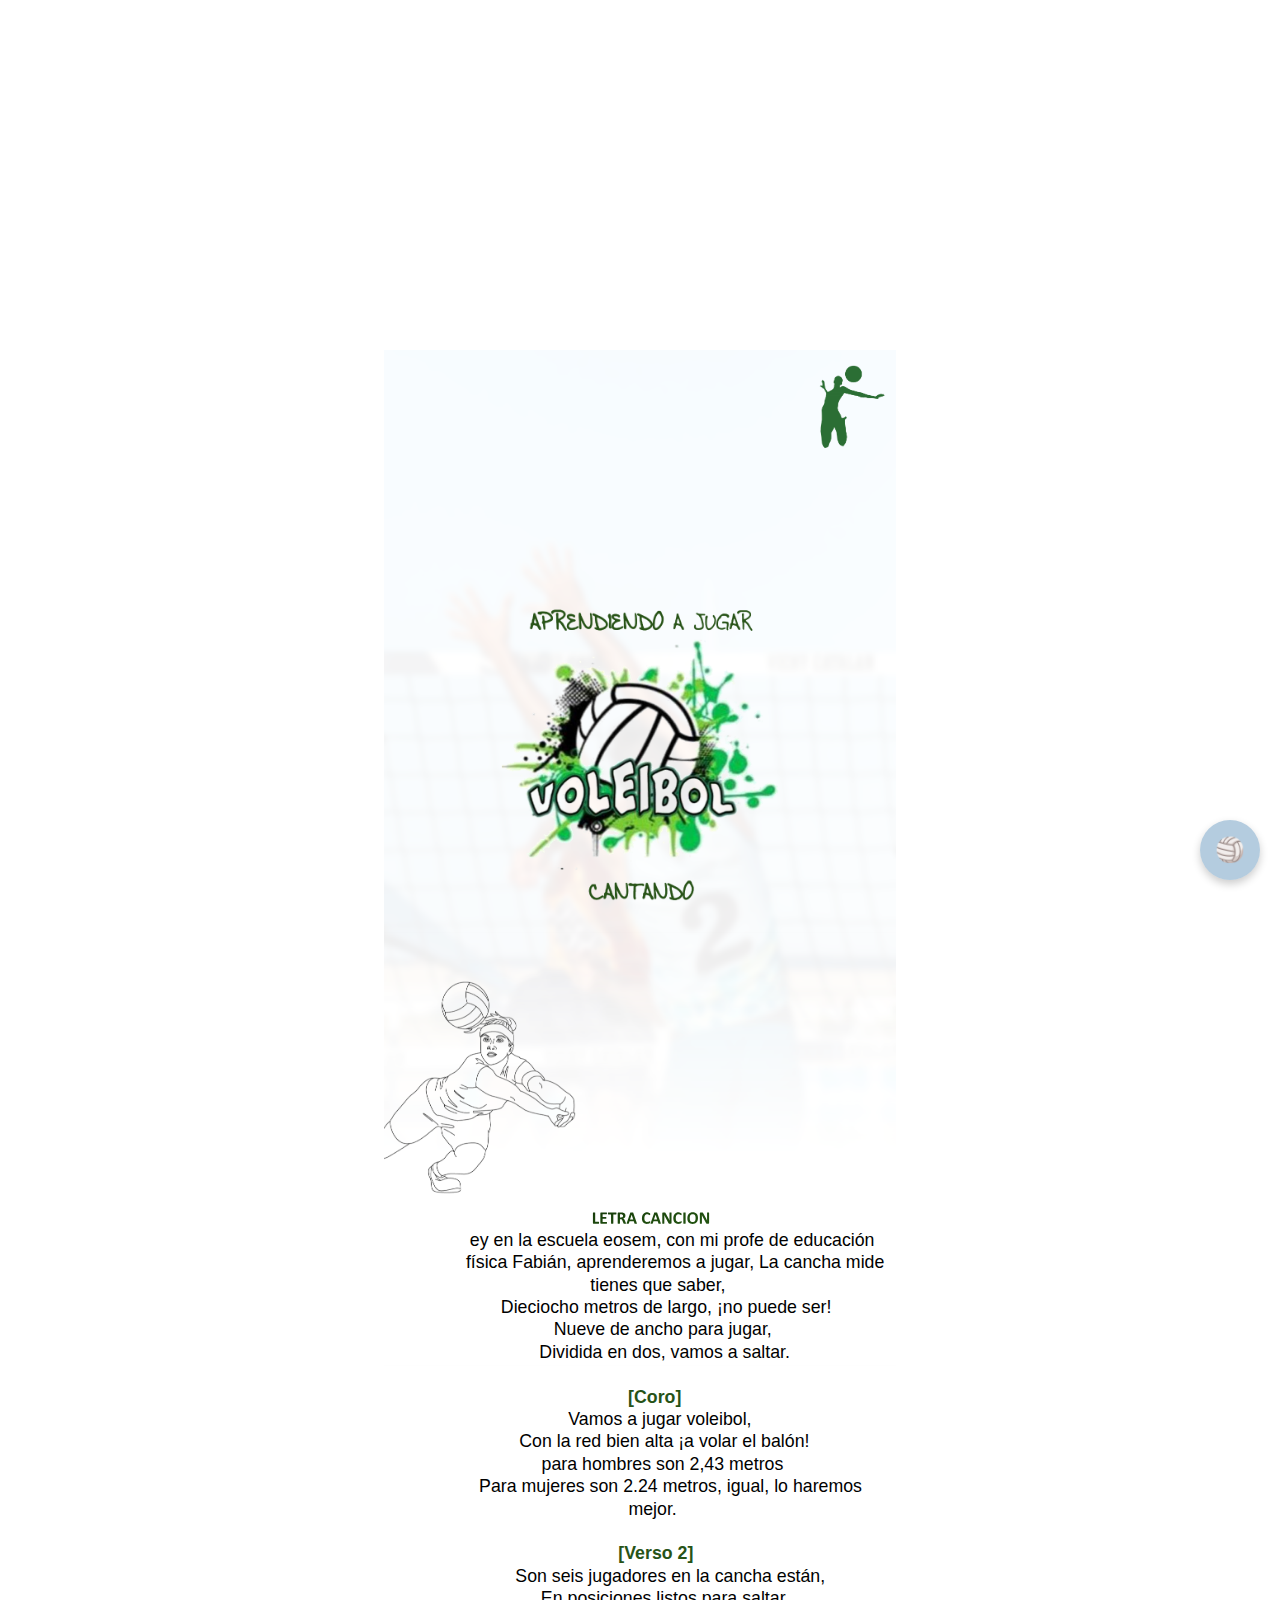
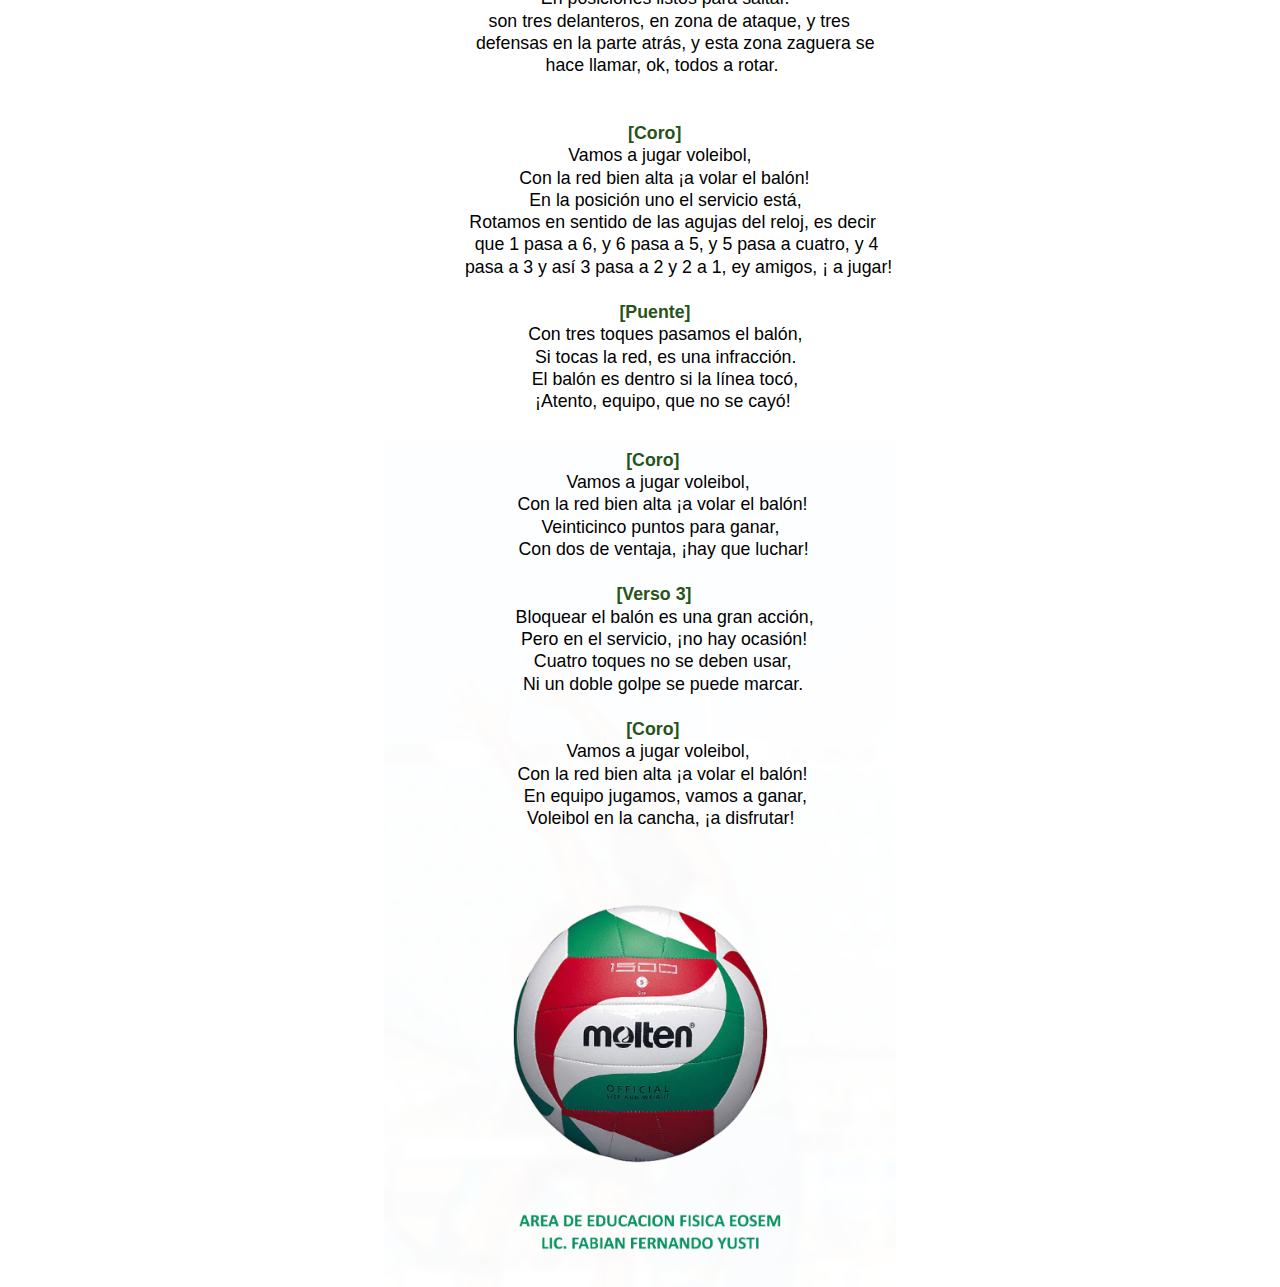
<file: index.html>
<!DOCTYPE html>
<html lang="es">
<head>
    <meta charset="UTF-8">
    <meta name="viewport" content="width=device-width, initial-scale=1.0">
    <title>CANCION VOLEIBOL</title>
    <link rel="stylesheet" href="cancion.css">
</head>
<body>
    
    <main>  
        <div class="contenidos">
        <iframe width="560" height="315" src="https://www.youtube.com/embed/Dz84Jt3hJEU?si=PwHuBij6_Q-NqQSp" 
        title="YouTube video player" frameborder="0" 
        allow="accelerometer; autoplay; clipboard-write; encrypted-media; gyroscope; picture-in-picture; web-share" 
        referrerpolicy="strict-origin-when-cross-origin" 
        allowfullscreen>
        </iframe>    
            <img src="./img/Cancion_uno.svg" alt="uno">
            <img src="./img/Cancion_dos.svg" alt="dos">
            <img src="./img/Cancion_tres.svg" alt="tres">
        </div>
        <button class="floating-button"><a href="planillas.html">🏐</a></button>
    </main>




</body>
</html>
</file>
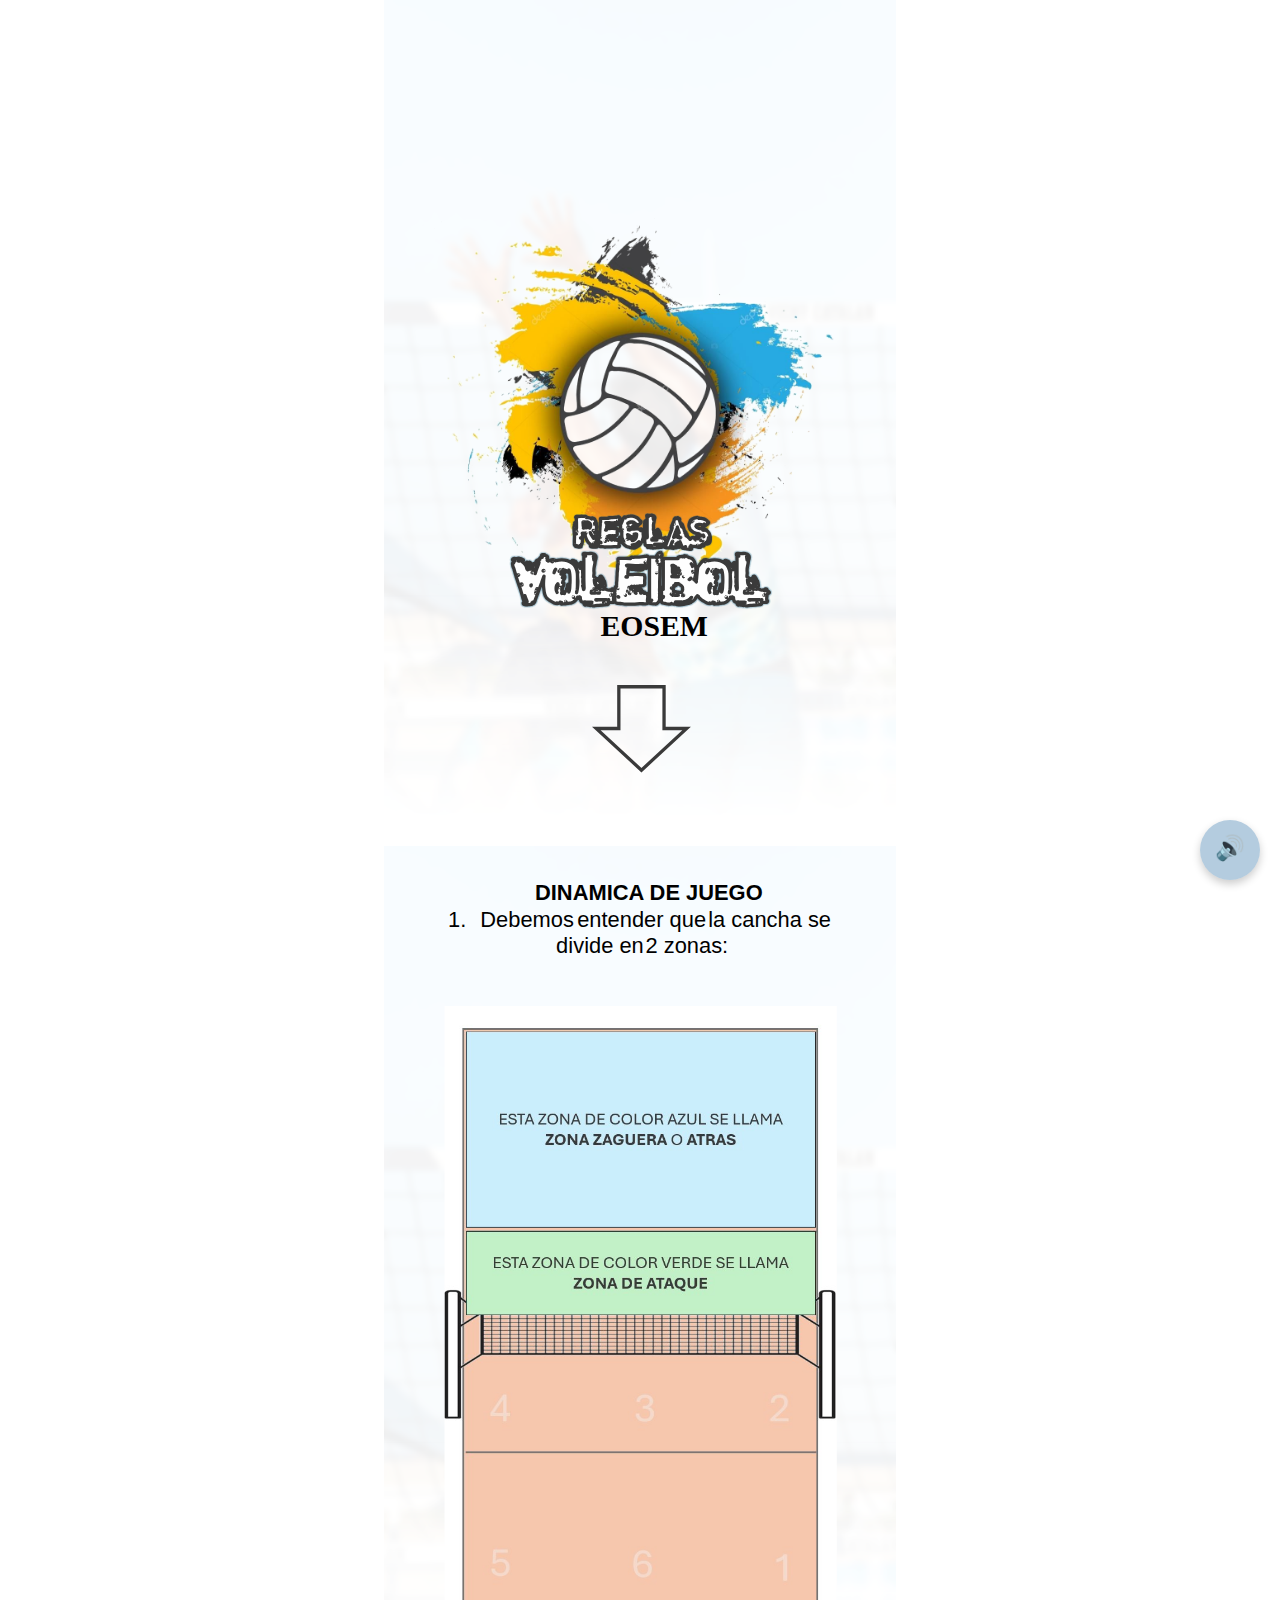
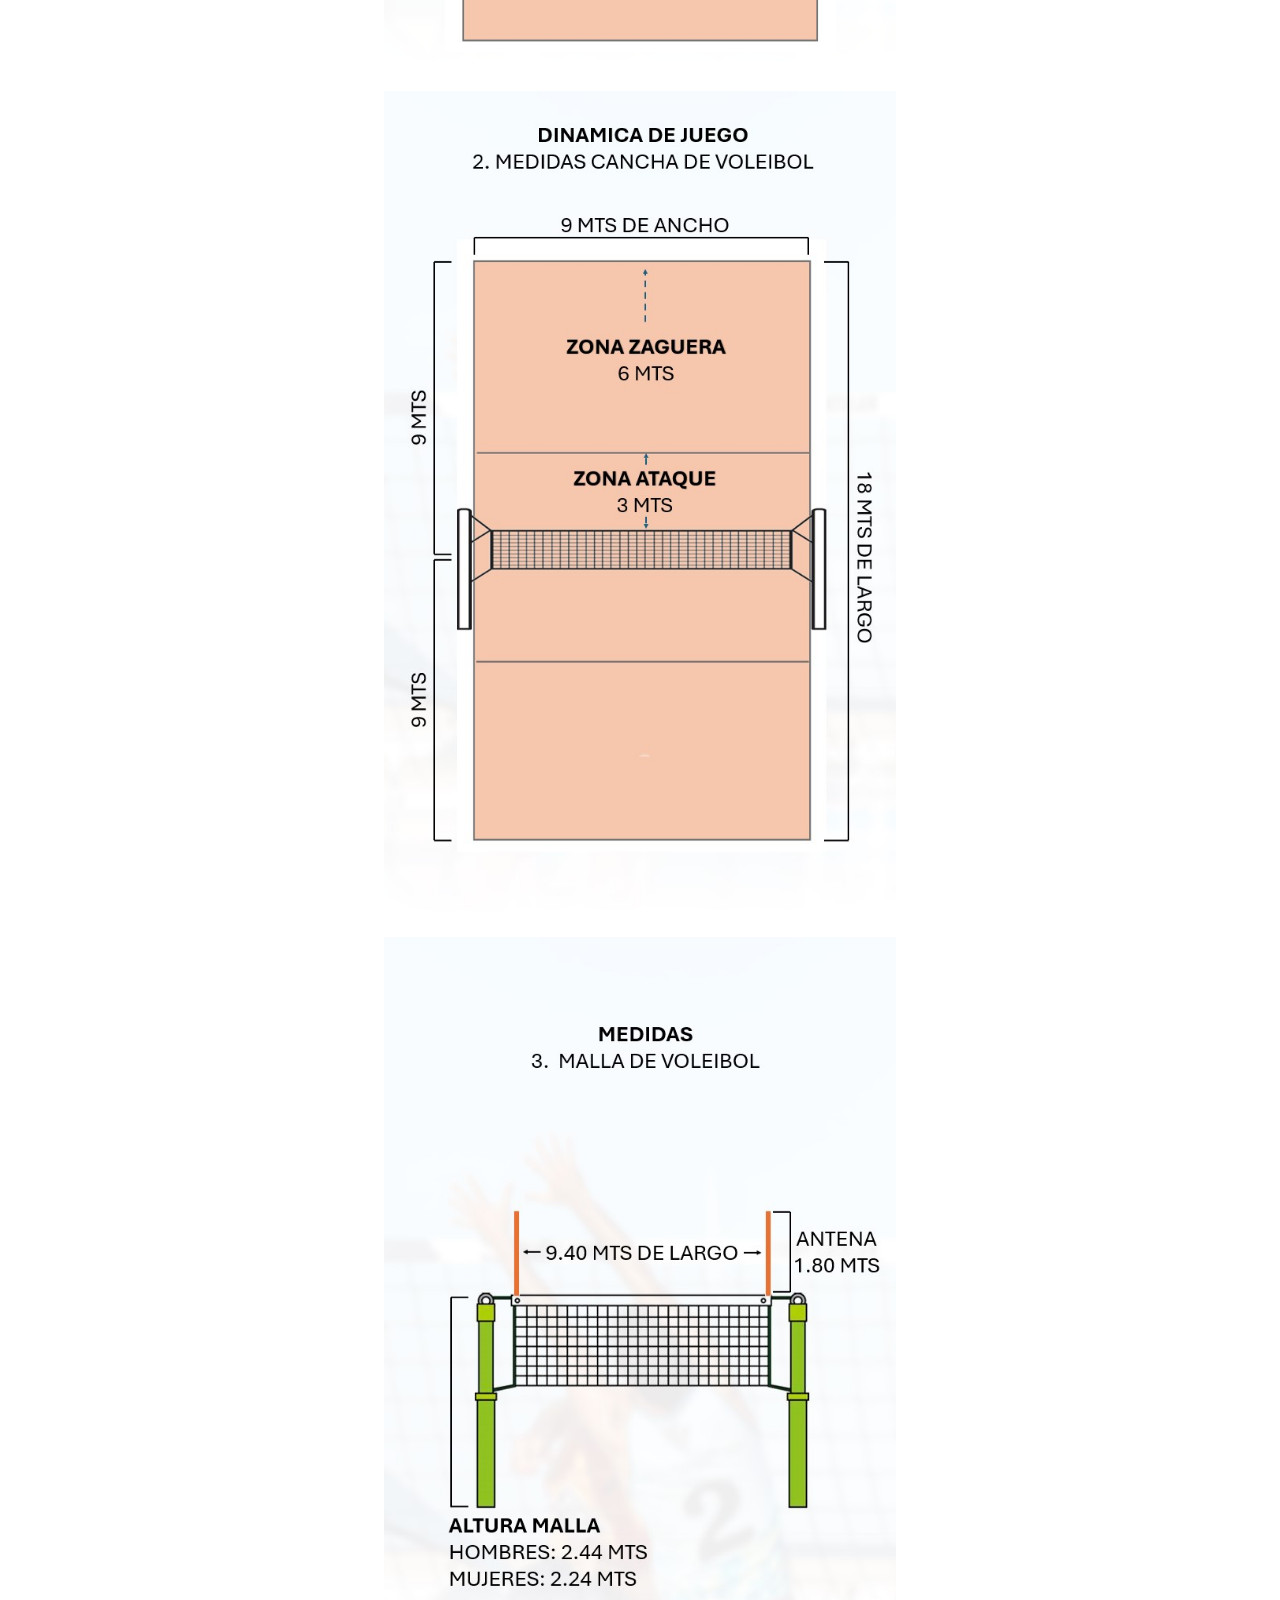
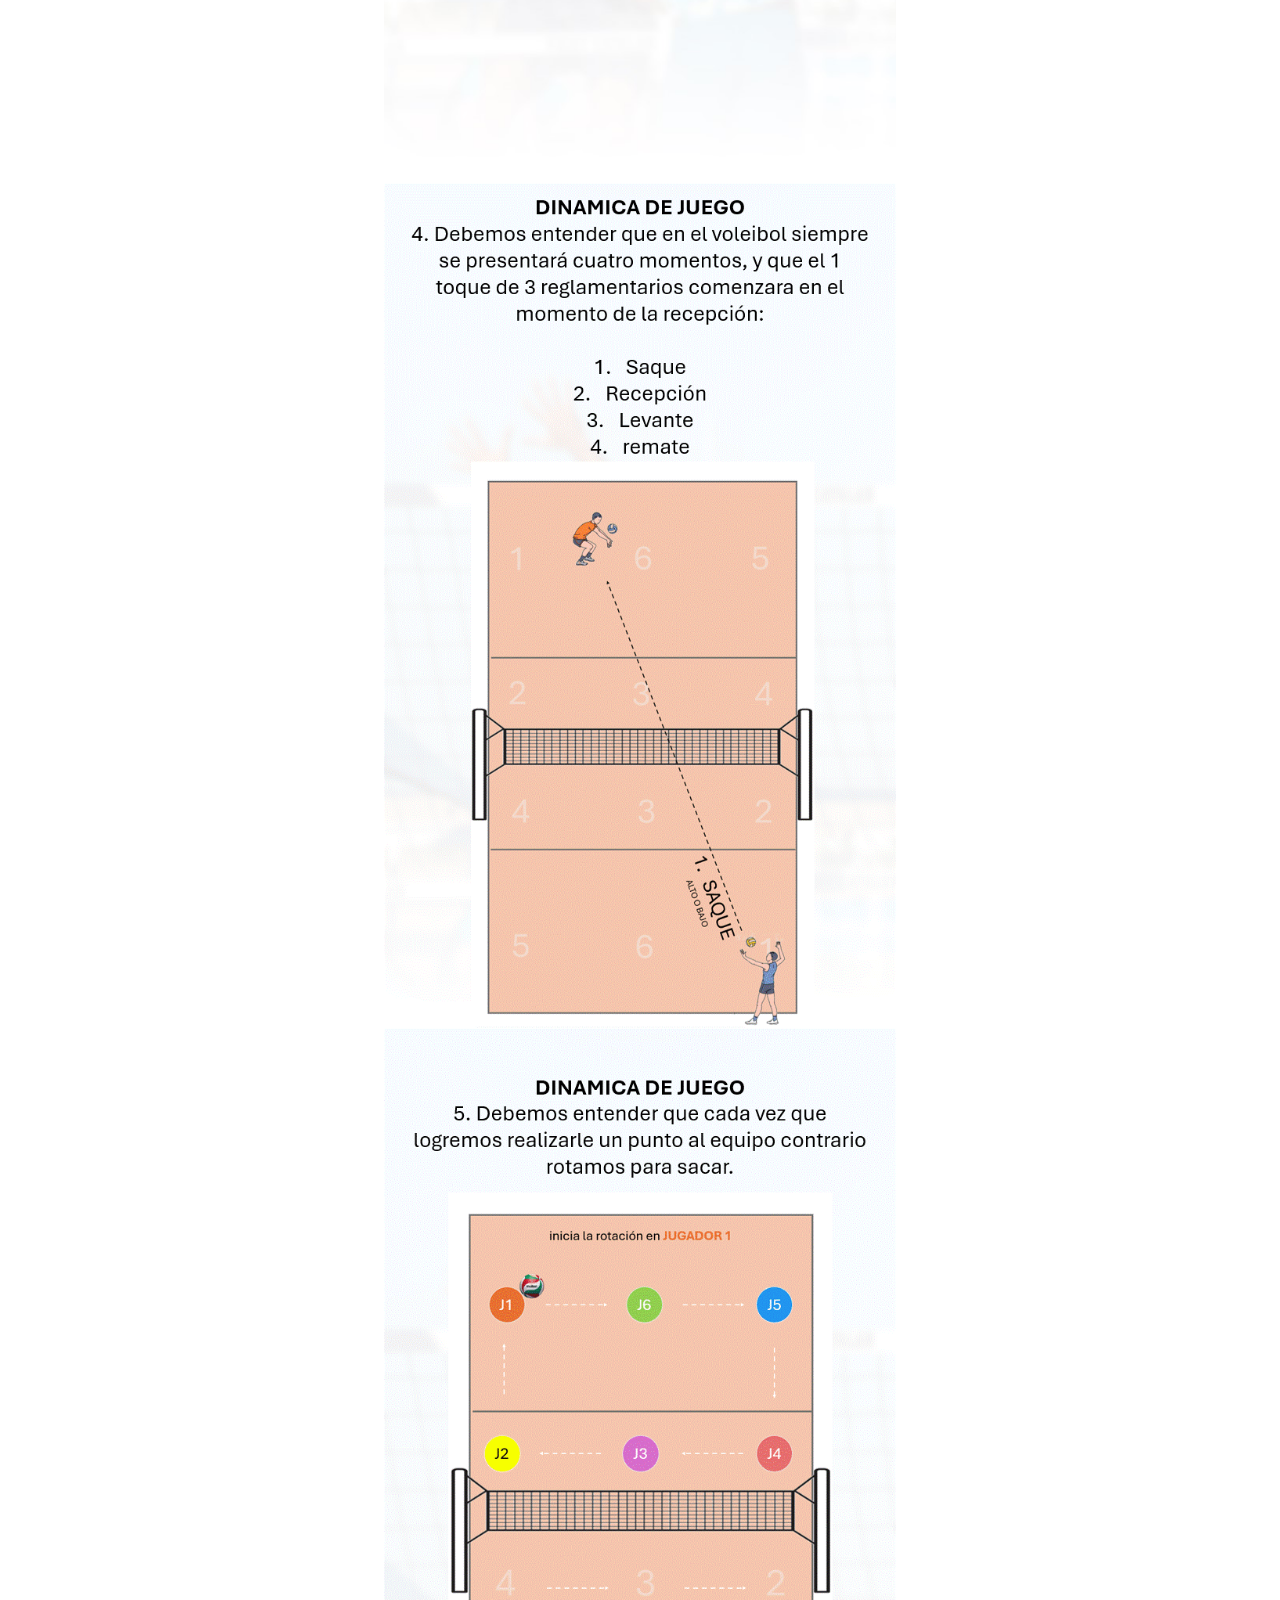
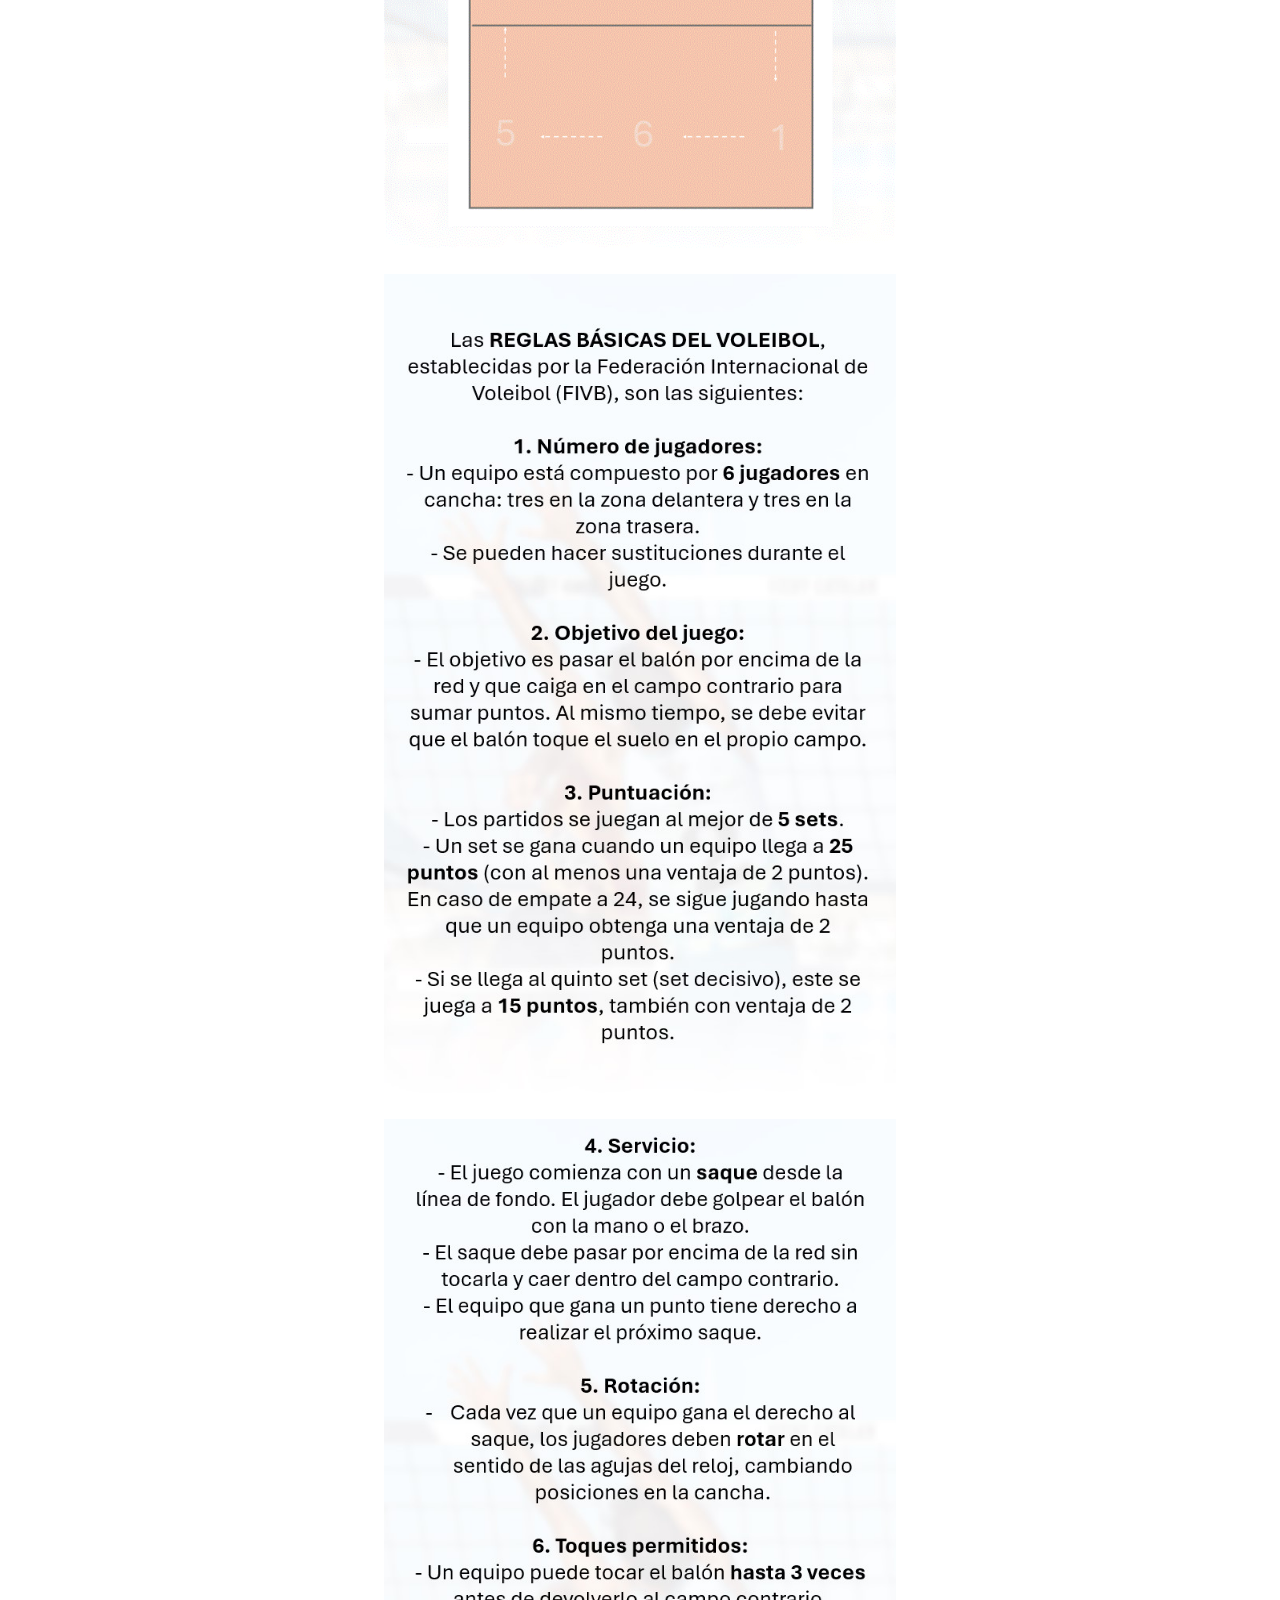
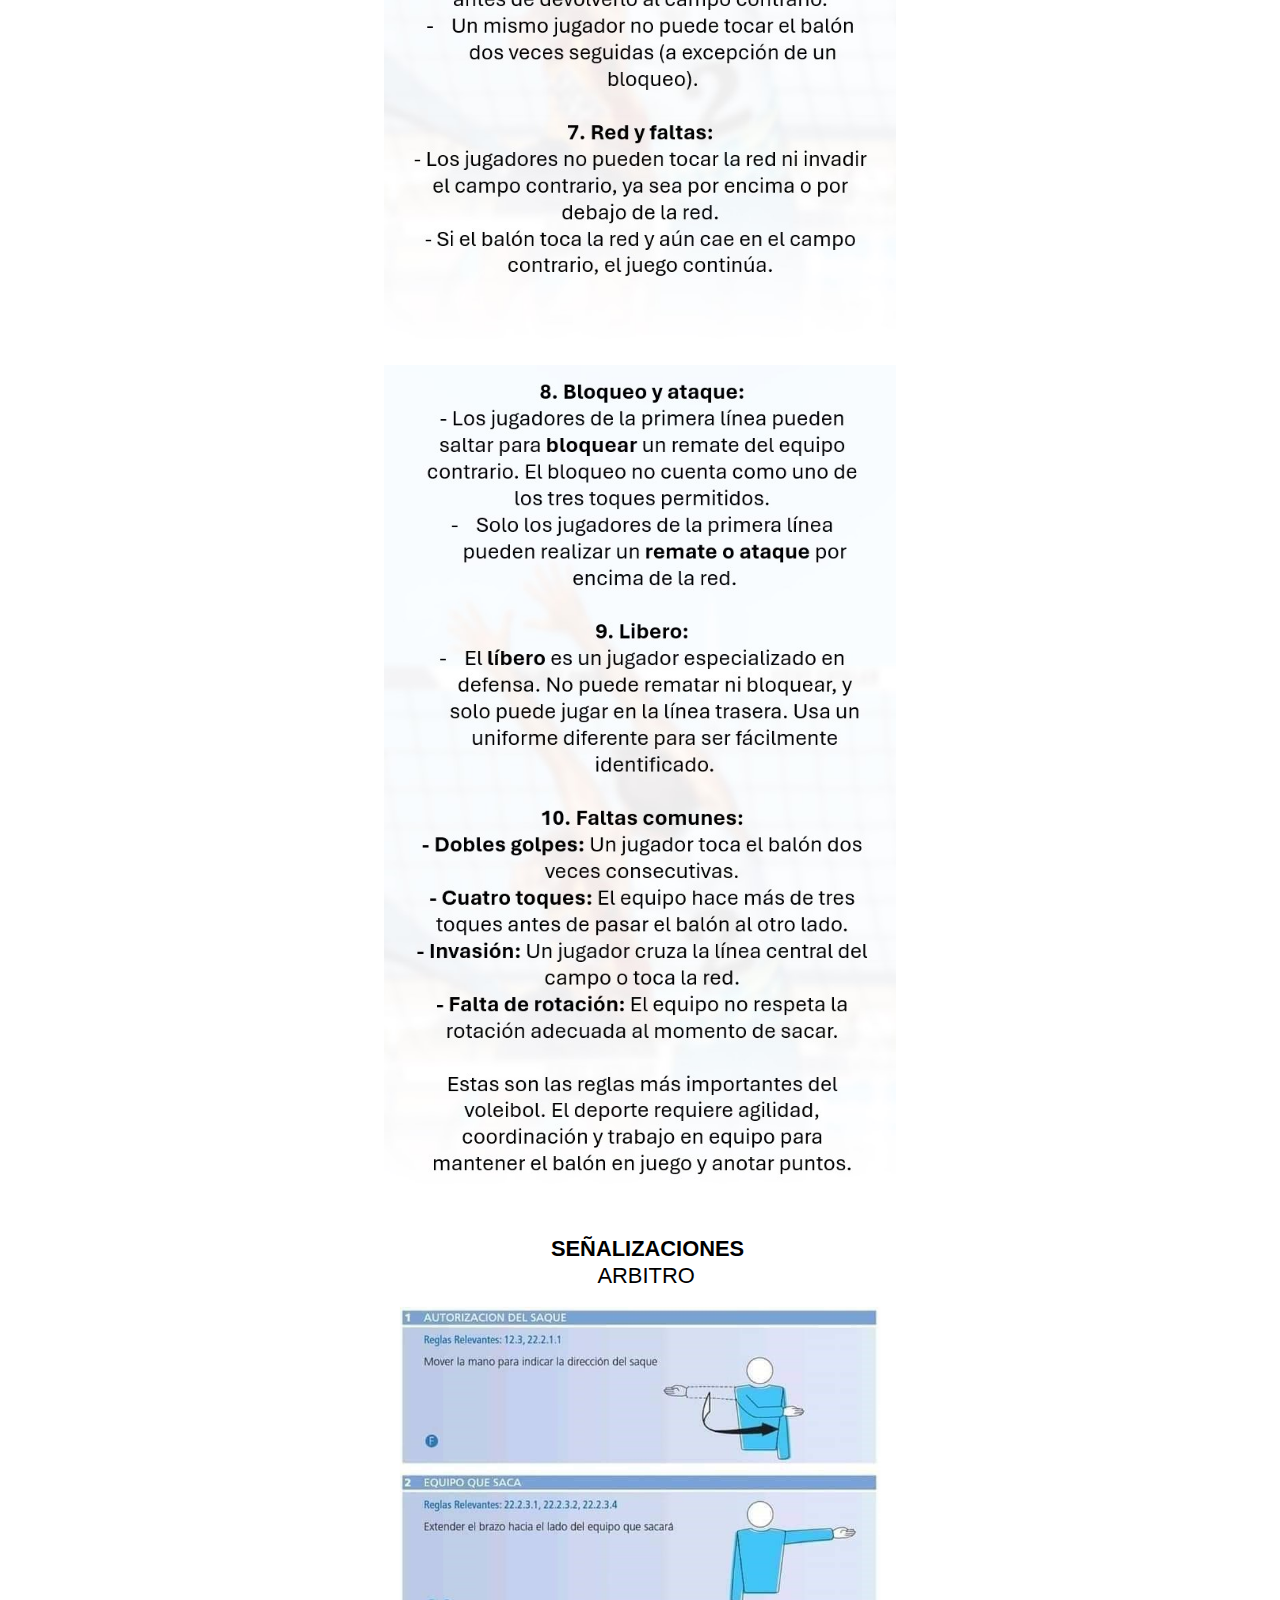
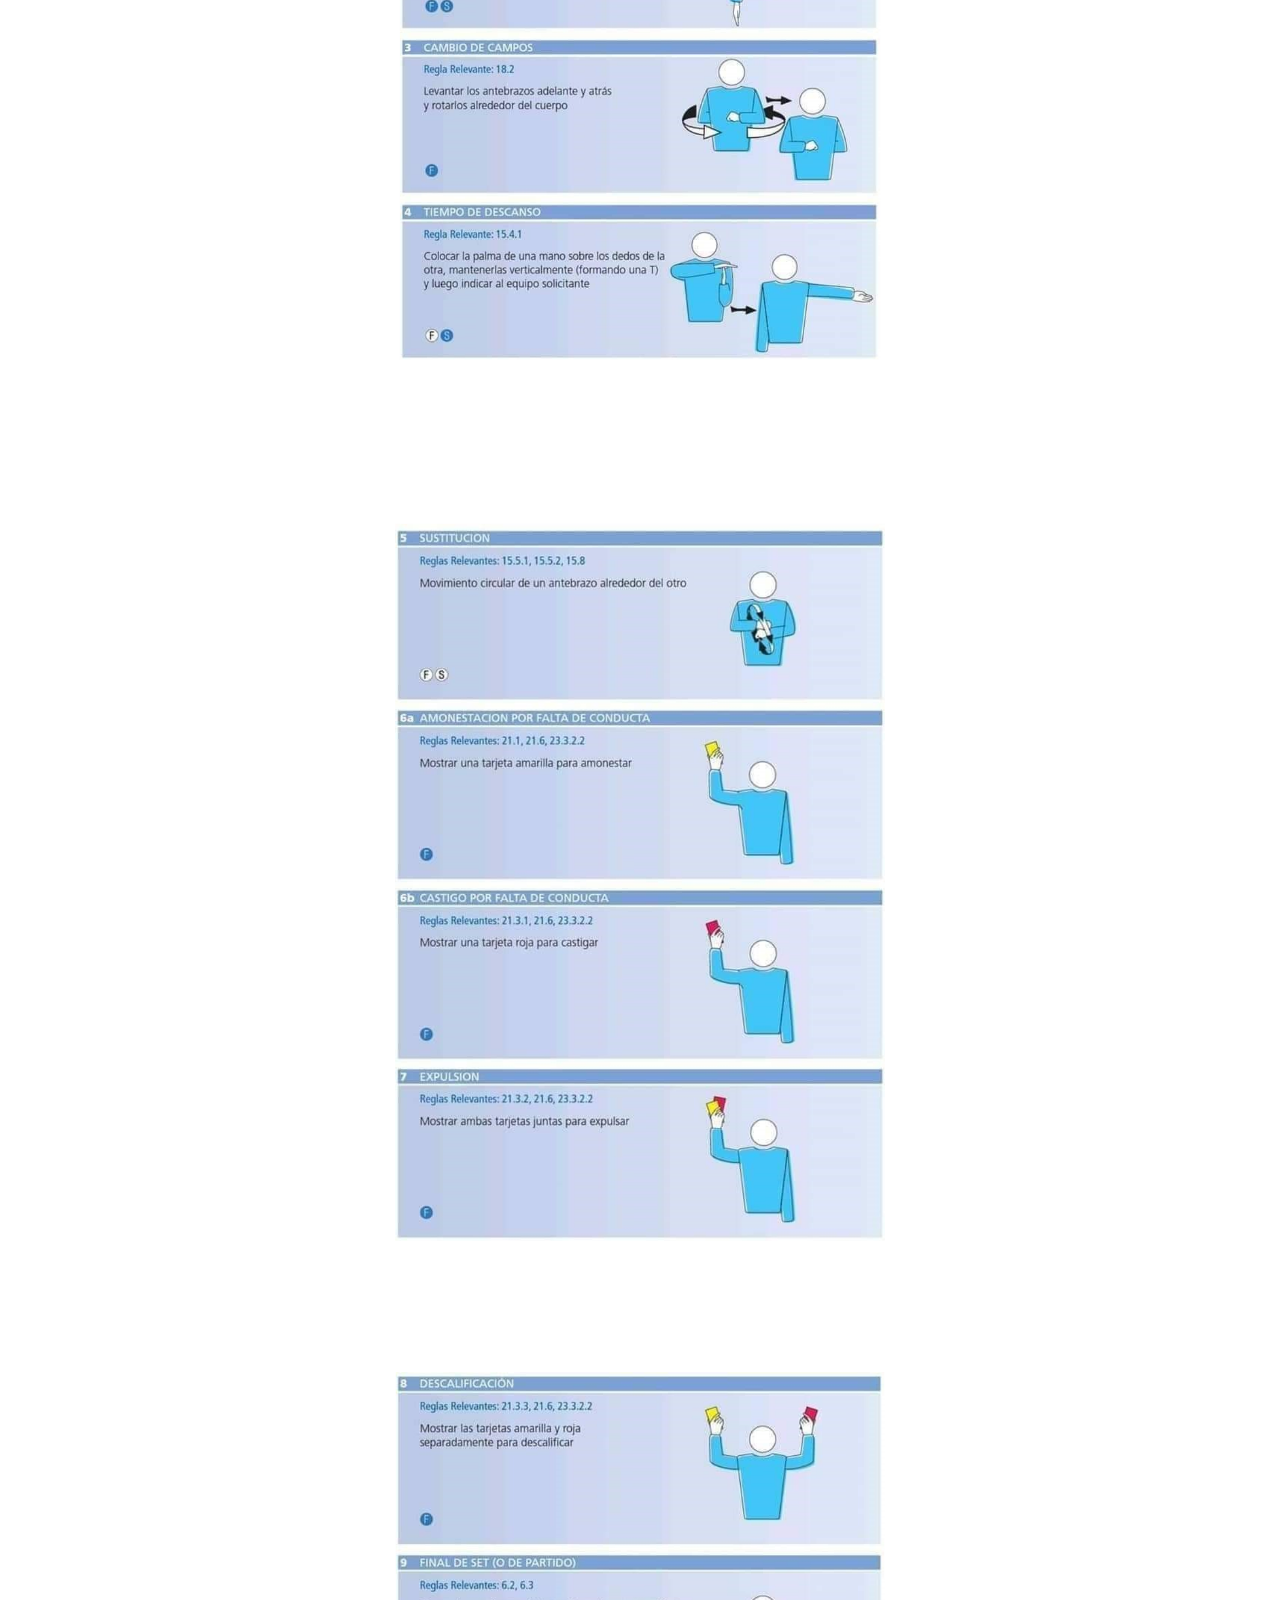
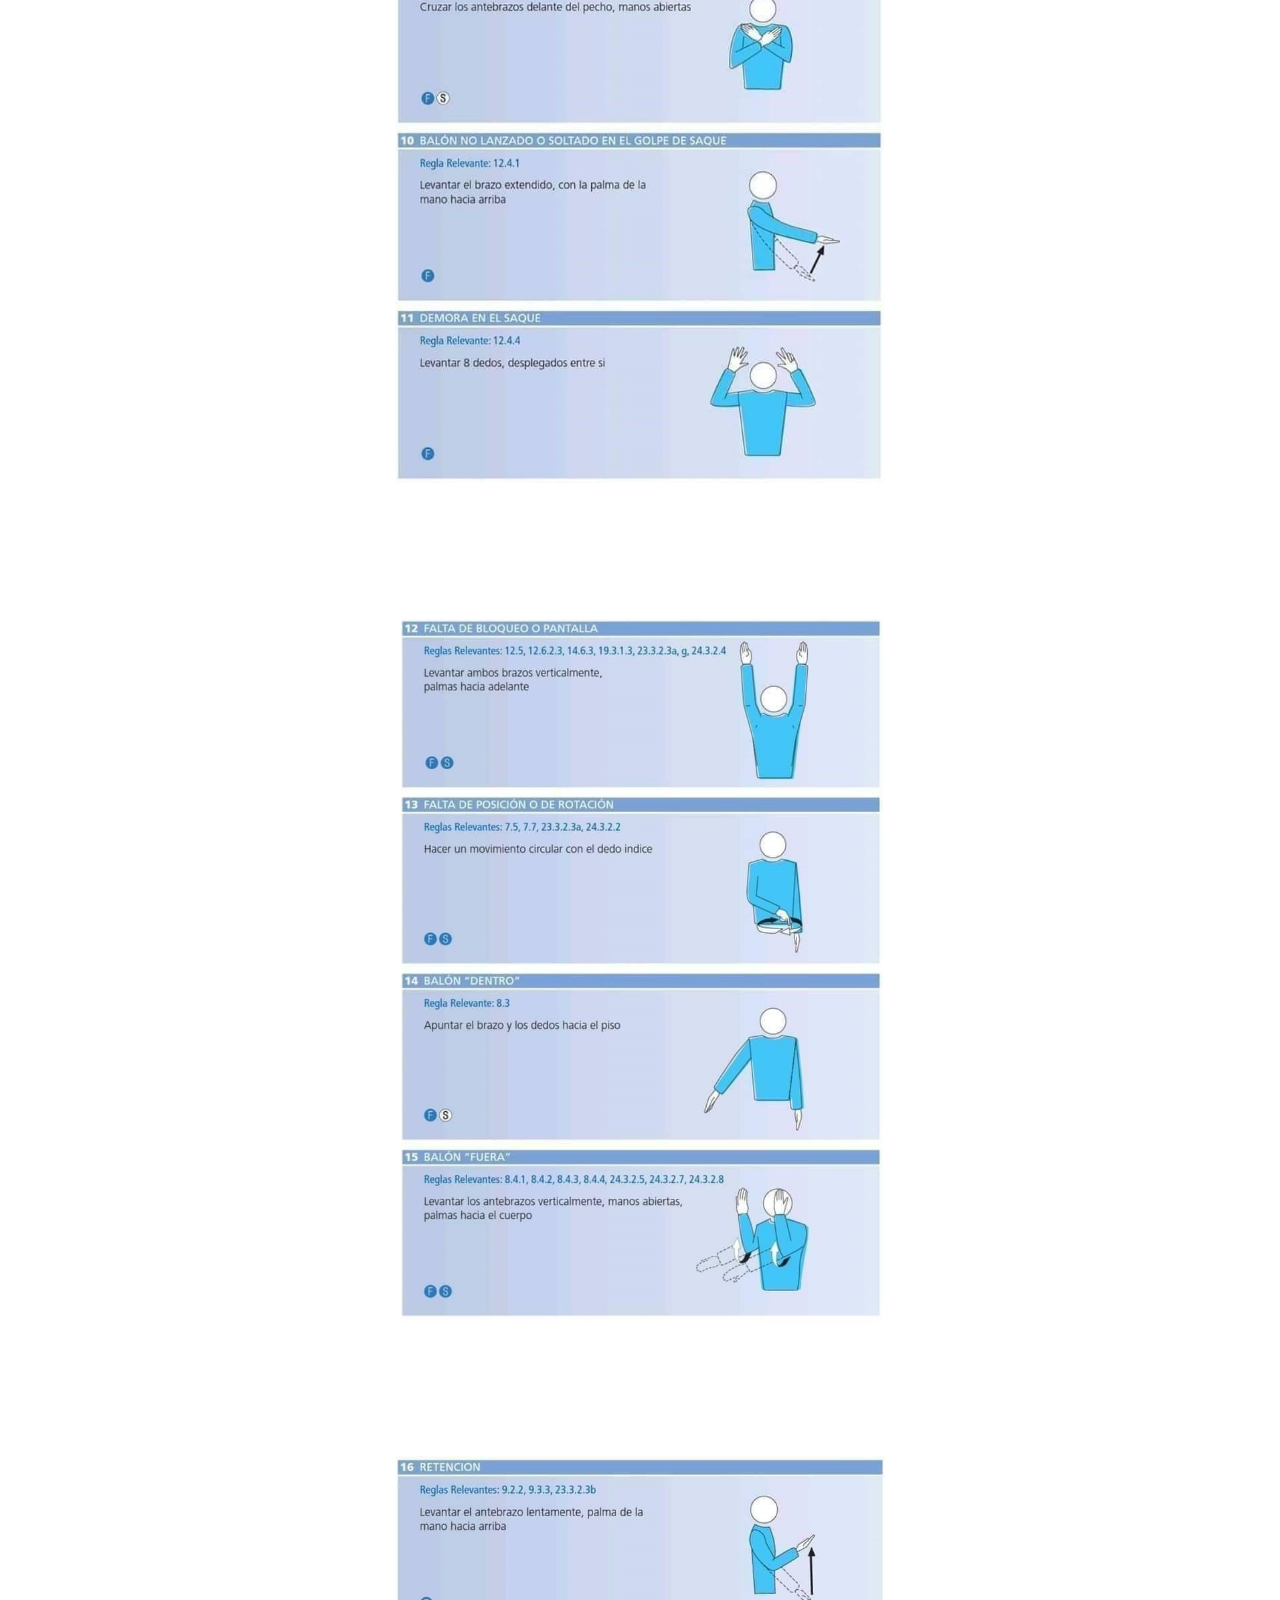
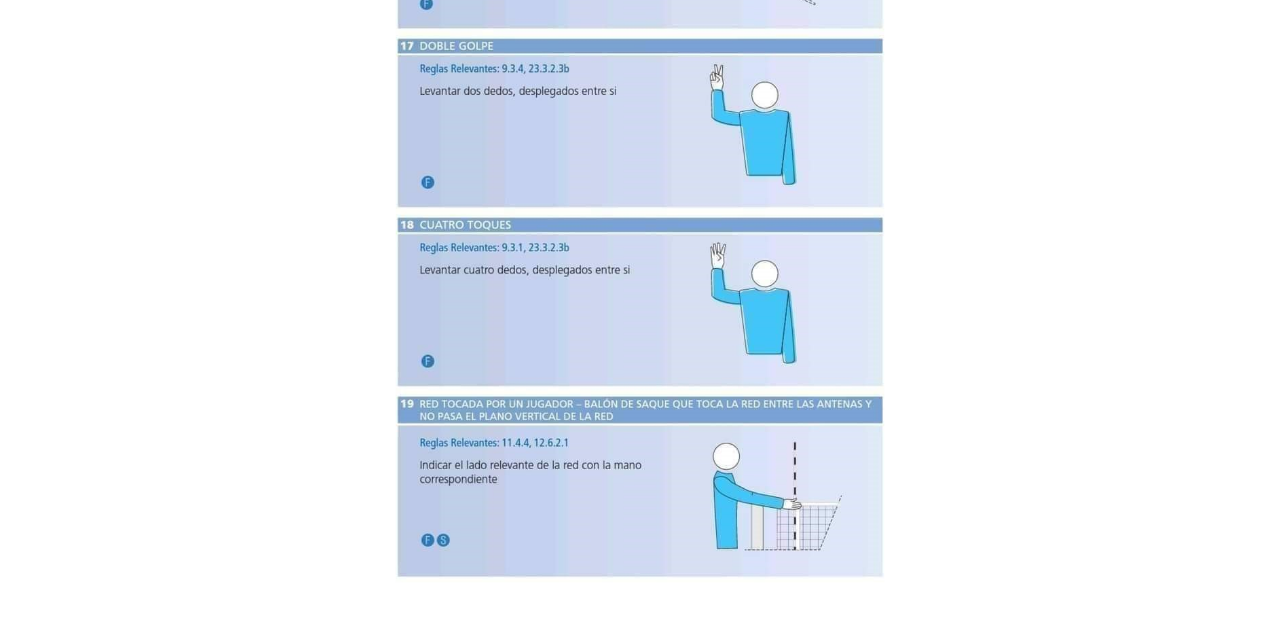
<file: planillas.html>
<!DOCTYPE html>
<html lang="es">
<head>
    <meta charset="UTF-8">
    <meta name="viewport" content="width=device-width, initial-scale=1.0">
    <title>AREA DE EDUCACION FISICA</title>
    <link rel="stylesheet" href="style.css">
</head>
<body>

    <main>
        <div class="contenidos">
            <img src="./img/Diapositiva1.SVG" alt="intro">
            <img src="./img/Diapositiva2.SVG" alt="intro">
            <img src="./img/Diapositiva3.SVG" alt="intro">
            <img src="./img/Diapositiva4.SVG" alt="intro">
            <img src="./img/Diapositiva5.gif" alt="intro">
            <img src="./img/Diapositiva6.gif" alt="intro">
            <img src="./img/Diapositiva7.SVG" alt="intro">
            <img src="./img/Diapositiva8.SVG" alt="intro">
            <img src="./img/Diapositiva9.SVG" alt="intro">
            <img src="./img/Diapositiva10.SVG" alt="intro">
            <img src="./img/Diapositiva11.SVG" alt="intro">
            <img src="./img/Diapositiva12.SVG" alt="intro">
            <img src="./img/Diapositiva13.SVG" alt="intro">
            <img src="./img/Diapositiva14.SVG" alt="intro">
        </div>
        <button class="floating-button"><a href="index.html">🔊</a></button>
    </main>
    
</body>
</html>
</file>
<file: cancion.css>
*{
    margin: 0;
    padding: 0;
    box-sizing: border-box;
}

main{
    display: flex;
    justify-content: center;
    flex-direction: column;
    align-items: center;
    width: 100%;
    height: 100vh;
}

.contenidos{
    display: grid;
    place-items: center;
    align-items: center;
    width: 100%;
    height: 100vh;
}

.contenidos iframe{
    width: 40%;
    height: 350px;
    
}

.contenidos img{
    width: 40%;
    height: auto;
}

.floating-button {
    position: fixed;
    bottom: 20px;
    right: 20px;
    width: 60px;
    height: 60px;
    background: rgba( 7, 86, 148, 0.3 );
box-shadow: 0 8px 32px 0 rgba( 31, 38, 135, 0.37 );
backdrop-filter: blur( 5px );
-webkit-backdrop-filter: blur( 5px );
border-radius: 10px;
border: 1px solid rgba( 255, 255, 255, 0.18 );
    color: white;
    border: none;
    border-radius: 50%;
    box-shadow: 0px 4px 8px rgba(0, 0, 0, 0.2);
    display: flex;
    align-items: center;
    justify-content: center;
    font-size: 24px;
    cursor: pointer;
    z-index: 1000;
}

.floating-button:hover {
    background-color: #0056b3;
}

a{
    text-decoration: none;
}


@media (max-width: 608px){
    main{
        display: flex;
        justify-content: center;
        flex-direction: column;
        align-items: center;
        width: 100%;
        height: 100vh;
    }

    .contenidos{
        display: grid;
        place-items: center;
        align-items: center;
        width: 100%;
        height: 100vh;
    }

    .contenidos iframe{
        width: 100%;
        height: 350px;
        
    }

    .contenidos img{
        width: 100%;
        height: 100vh;
    }
    
}
</file>
<file: style.css>
*{
    margin: 0;
    padding: 0;
    box-sizing: border-box;
}

a{
    margin: 5px;
    cursor: pointer;
    font-family: system-ui;
    padding: 1px;
    margin-bottom: 10px;
}

a:hover{
    color: #2690b9;
    font-weight: bold;
}

a{
    text-decoration: none;
    color: gray;
}

main{
    display: flex;
    justify-content: center;
    flex-direction: column;
    align-items: center;
    width: 100%;
    height: 100vh;
}

.contenidos{
    display: grid;
    place-items: center;
    align-items: center;
    width: 100%;
    height: 100vh;
}

.contenidos img{
    width: 40%;
    height: auto;
}

.floating-button {
    position: fixed;
    bottom: 20px;
    right: 20px;
    width: 60px;
    height: 60px;
    background: rgba( 7, 86, 148, 0.3 );
box-shadow: 0 8px 32px 0 rgba( 31, 38, 135, 0.37 );
backdrop-filter: blur( 5px );
-webkit-backdrop-filter: blur( 5px );
border-radius: 10px;
border: 1px solid rgba( 255, 255, 255, 0.18 );
    color: white;
    border: none;
    border-radius: 50%;
    box-shadow: 0px 4px 8px rgba(0, 0, 0, 0.2);
    display: flex;
    align-items: center;
    justify-content: center;
    font-size: 24px;
    cursor: pointer;
    z-index: 1000;
}

.floating-button:hover {
    background-color: #0056b3;
}

@media (max-width: 608px){
    main{
        display: flex;
        justify-content: center;
        flex-direction: column;
        align-items: center;
        width: 100%;
        height: 100vh;
    }

    .contenidos{
        display: grid;
        place-items: center;
        align-items: center;
        width: 100%;
        height: 100vh;
    }

    .contenidos img{
        width: 100%;
        height: 100vh;
    }
    
}
</file>
